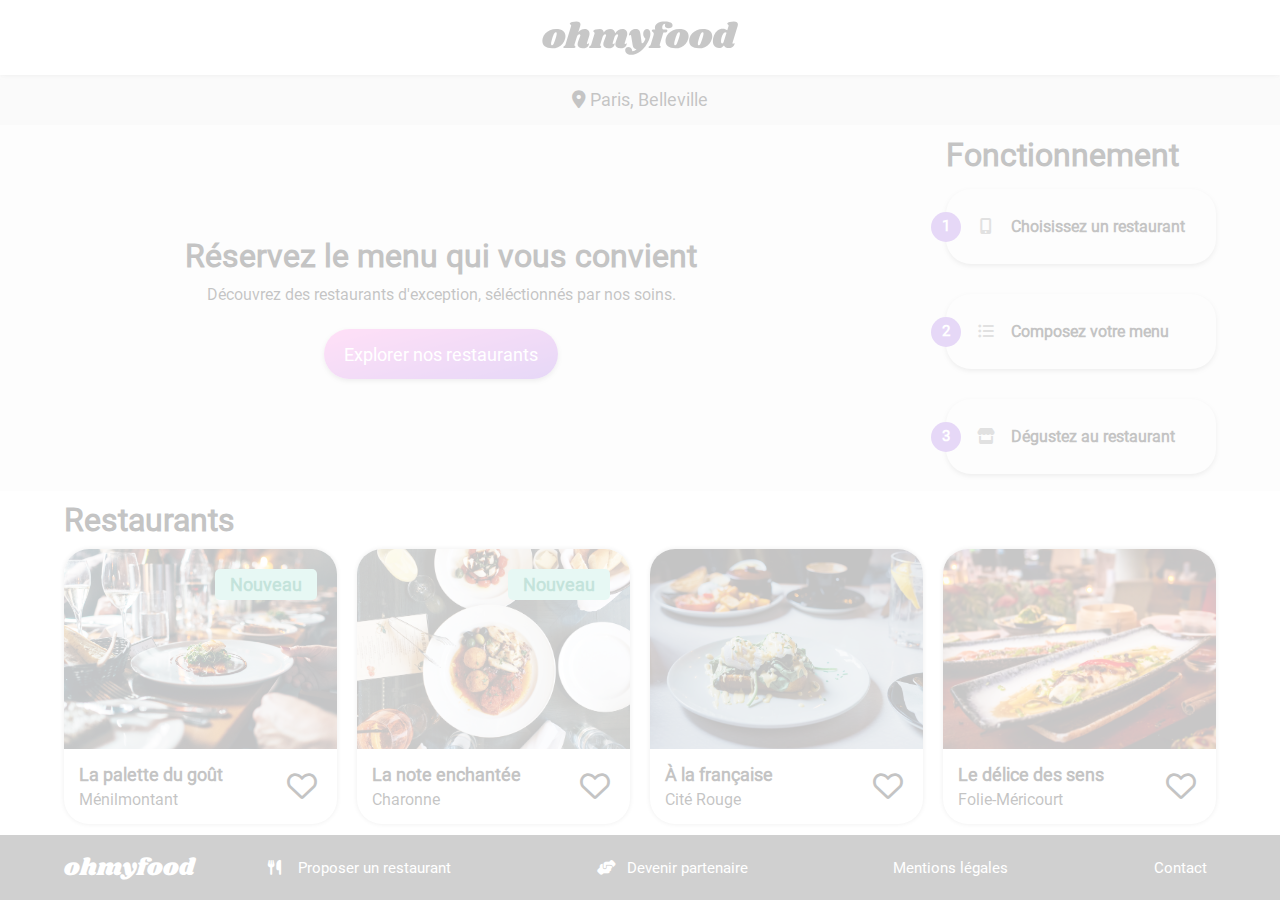
<file: index.html>
<!DOCTYPE html>
<html lang="fr">
<head>
    <meta charset="UTF-8">
    <meta http-equiv="X-UA-Compatible" content="IE=edge">
    <meta name="viewport" content="width=device-width, initial-scale=1.0">
    <title>OhMyFood</title>
    <link rel="icon" href="ressources/img/Favicon.png">
    <!-- CSS -->
    <link rel="stylesheet" href="ressources/css/font_awesome.min.css">
    <link rel="stylesheet" href="ressources/css/ohmyfood.css">
</head>
<body>
    <!-- Header -->
    <header>
        <img class="logo" alt="Logo" src="ressources/img/Logo.svg">
    </header>


    <!-- Main -->
    <main>
        <!-- Loading -->
        <div class="loading">
            <span class="txt-loading"></span>
        </div>
        
        <!-- Localisation -->
        <div id="localisation">
            <span><i class="fas fa-map-marker-alt"></i> Paris, Belleville</span>
        </div>

        <!-- Explorer -->
        <section id="explorer">
            <h1>Réservez le menu qui vous convient</h1>
            <span>Découvrez des restaurants d'exception, séléctionnés par nos soins.</span>
            <button class="btn-action">Explorer nos restaurants</button>
        </section>

        <!-- Fonctionnement -->
        <section id="fonctionnement">
            <h1>Fonctionnement</h1>
            <div class="liste-fonctionnement">
                <article class="etape-fonctionnement" aria-label="etape-fonctionnement">
                    <span><i class="fas fa-mobile-alt fa-fw icone-fonctionnement"></i>Choisissez un restaurant</span>
                </article>
                <article class="etape-fonctionnement" aria-label="etape-fonctionnement">
                    <span><i class="fas fa-list-ul fa-fw icone-fonctionnement"></i>Composez votre menu</span>
                </article>
                <article class="etape-fonctionnement" aria-label="etape-fonctionnement">
                    <span><i class="fas fa-store fa-fw icone-fonctionnement"></i>Dégustez au restaurant</span>
                </article>
            </div>
        </section>

        <!-- Restaurants -->
        <section id="restaurants">
            <h1>Restaurants</h1>
            <div class="liste-restaurants">
                <a href="palette-du-gout.html" class="restaurant">
                    <article aria-label="restaurant">
                        <div class="haut-restaurant">
                            <picture>
                                <source srcset="ressources/img/restaurants/mobile/la-palette-du-gout.jpg" media="(max-width: 991px)">
                                <img class="img-restaurant" alt="La palette du goût" src="ressources/img/restaurants/la-palette-du-gout.jpg">
                            </picture>
                            <span class="nouveau-restaurant">Nouveau</span>
                        </div>
                        <div class="contenu-restaurant">
                            <div class="aime">
                                <i class="far fa-heart btn-aime-index"></i>
                                <i class="fas fa-heart btn-aime-index"></i>
                            </div>
                            <span class="nom-restaurant">La palette du goût</span>
                            <span class="desc-restaurant">Ménilmontant</span>
                        </div>
                    </article>
                </a>
                <a href="la-note-enchantee.html" class="restaurant">
                    <article aria-label="restaurant">
                        <div class="haut-restaurant">
                            <picture>
                                <source srcset="ressources/img/restaurants/mobile/la-note-enchantee.jpg" media="(max-width: 991px)">
                                <img class="img-restaurant" alt="La note enchantée" src="ressources/img/restaurants/la-note-enchantee.jpg">
                            </picture>
                            <span class="nouveau-restaurant">Nouveau</span>
                        </div>
                        <div class="contenu-restaurant">
                            <div class="aime">
                                <i class="far fa-heart btn-aime-index"></i>
                                <i class="fas fa-heart btn-aime-index"></i>
                            </div>
                            <span class="nom-restaurant">La note enchantée</span>
                            <span class="desc-restaurant">Charonne</span>
                        </div>
                    </article>
                </a>
                <a href="a-la-francaise.html" class="restaurant">
                    <article aria-label="restaurant">
                        <picture>
                            <source srcset="ressources/img/restaurants/mobile/a-la-francaise.jpg" media="(max-width: 991px)">
                            <img class="img-restaurant" alt="&Agrave; la française" src="ressources/img/restaurants/a-la-francaise.jpg">
                        </picture>
                        <div class="contenu-restaurant">
                            <div class="aime">
                                <i class="far fa-heart btn-aime-index"></i>
                                <i class="fas fa-heart btn-aime-index"></i>
                            </div>
                            <span class="nom-restaurant">&Agrave; la française</span>
                            <span class="desc-restaurant">Cité Rouge</span>
                        </div>
                    </article>
                </a>
                <a href="le-delice-des-sens.html" class="restaurant">
                    <article aria-label="restaurant">
                        <picture>
                            <source srcset="ressources/img/restaurants/mobile/le-delice-des-sens.jpg" media="(max-width: 991px)">
                            <img class="img-restaurant" alt="Le délice des sens" src="ressources/img/restaurants/le-delice-des-sens.jpg">
                        </picture>
                        <div class="contenu-restaurant">
                            <div class="aime">
                                <i class="far fa-heart btn-aime-index"></i>
                                <i class="fas fa-heart btn-aime-index"></i>
                            </div>
                            <span class="nom-restaurant">Le délice des sens</span>
                            <span class="desc-restaurant">Folie-Méricourt</span>
                        </div>
                    </article>
                </a>
            </div>
        </section>
    </main>


    <!-- Footer-->
    <footer>
        <span class="logo-footer">ohmyfood</span>
        <a class="lien-footer" href="#"><i class="fas fa-utensils icone-footer"></i>Proposer un restaurant</a>
        <a class="lien-footer" href="#"><i class="fas fa-hands-helping icone-footer"></i>Devenir partenaire</a>
        <a class="lien-footer" href="#">Mentions légales</a>
        <a class="lien-footer" href="mailto:contact@ohmyfood.fr">Contact</a>
    </footer>
</body>
</html>
</file>
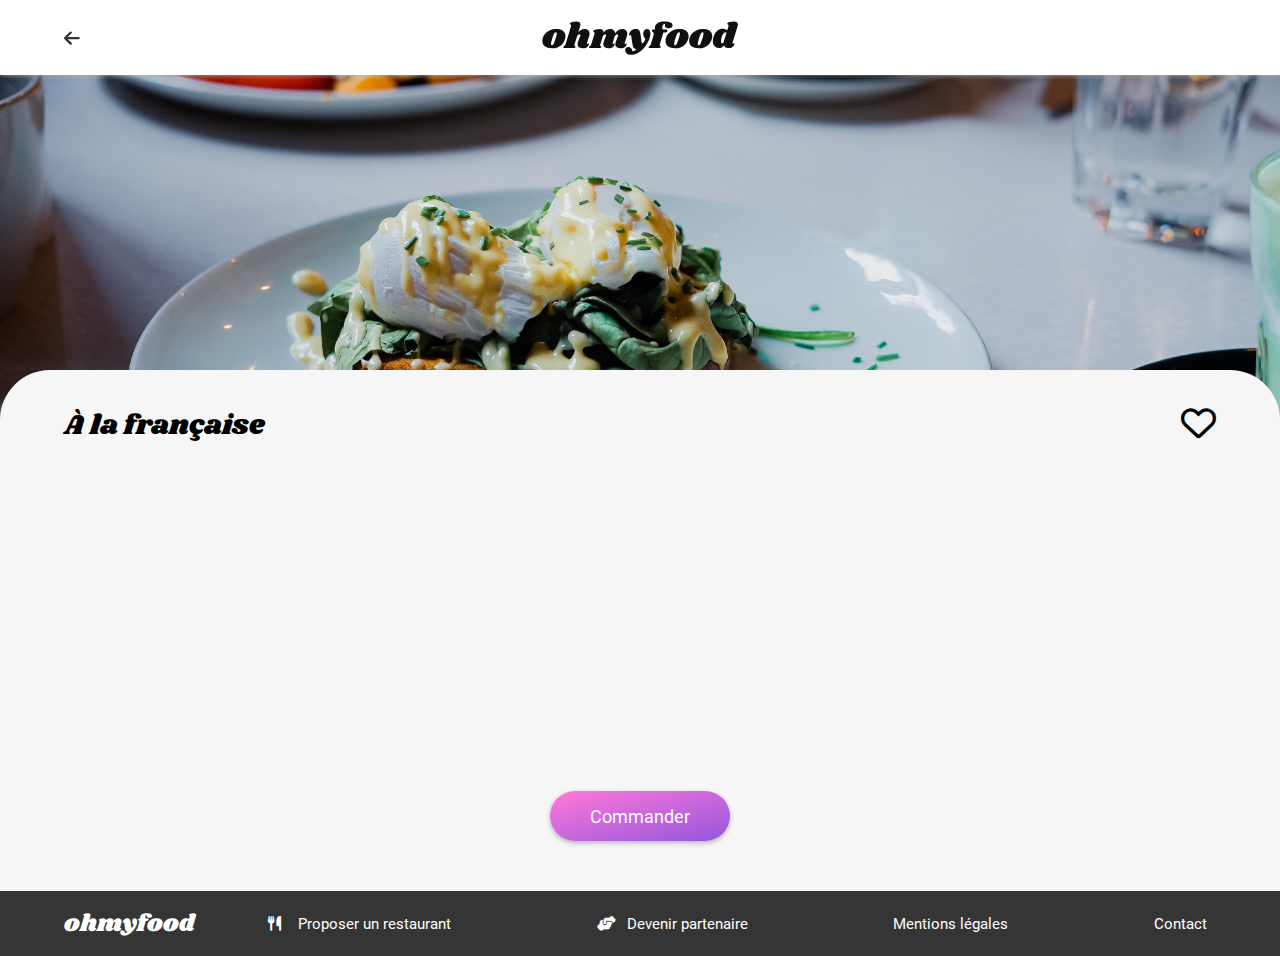
<file: a-la-francaise.html>
<!DOCTYPE html>
<html lang="fr">
<head>
    <meta charset="UTF-8">
    <meta http-equiv="X-UA-Compatible" content="IE=edge">
    <meta name="viewport" content="width=device-width, initial-scale=1.0">
    <title>OhMyFood - À la française</title>
    <link rel="icon" href="ressources/img/Favicon.png">
    <!-- CSS -->
    <link rel="stylesheet" href="ressources/css/font_awesome.min.css">
    <link rel="stylesheet" href="ressources/css/ohmyfood.css">
</head>
<body>
    <!-- Header -->
    <header>
        <a href="index.html">
            <i class="fas fa-arrow-left fleche-retour"></i>
        </a>
        <img class="logo" alt="Logo" src="ressources/img/Logo.svg">
    </header>


    <!-- Main -->
    <main>
        <article class="presentation-restaurant" aria-label="restaurant">
            <picture>
                <source srcset="ressources/img/restaurants/mobile/a-la-francaise.jpg" media="(max-width: 991px)">
                <img class="image-restaurant" alt="&Agrave; la française" src="ressources/img/restaurants/a-la-francaise.jpg">
            </picture>
            
            <div class="contenu-presentation-restaurant">
                <div class="haut-presentation-restaurant">
                    <span class="nom-restaurant-presentation">À la française</span>
                    <div class="aime">
                        <i class="far fa-heart btn-aime-restaurant"></i>
                        <i class="fas fa-heart btn-aime-restaurant"></i>
                    </div>
                </div>

                <div class="menu-restaurant">
                    <div class="type-menu-restaurant">
                        <span class="categorie-menu">ENTRÉES</span>
                        <div class="item-restaurant">
                            <span class="nom-item-restaurant">Tartare de poulpe acidulé</span>
                            <span class="contenu-item-restaurant">
                                <span class="desc-item-restaurant">Aux zestes d'orange</span>
                                <span class="prix-item-restaurant">25€</span>
                            </span>
                            <span class="check-item-restaurant"><i class="fas fa-check-circle"></i></span>
                        </div>
                        <div class="item-restaurant">
                            <span class="nom-item-restaurant">Velouté de légumes d'antan</span>
                            <span class="contenu-item-restaurant">
                                <span class="desc-item-restaurant">Carotte, panais, topinambour</span>
                                <span class="prix-item-restaurant">35€</span>
                            </span>
                            <span class="check-item-restaurant"><i class="fas fa-check-circle"></i></span>
                        </div>
                        <div class="item-restaurant">
                            <span class="nom-item-restaurant">Soupe à l'oignon</span>
                            <span class="contenu-item-restaurant">
                                <span class="desc-item-restaurant">Revisitée</span>
                                <span class="prix-item-restaurant">20€</span>
                            </span>
                            <span class="check-item-restaurant"><i class="fas fa-check-circle"></i></span>
                        </div>
                    </div>
                    <div class="type-menu-restaurant">
                        <span class="categorie-menu">PLATS</span>
                        <div class="item-restaurant">
                            <span class="nom-item-restaurant">Coquilles Saint-Jacques</span>
                            <span class="contenu-item-restaurant">
                                <span class="desc-item-restaurant">Accompagnées d'une purée de panais</span>
                                <span class="prix-item-restaurant">40€</span>
                            </span>
                            <span class="check-item-restaurant"><i class="fas fa-check-circle"></i></span>
                        </div>
                        <div class="item-restaurant">
                            <span class="nom-item-restaurant">Magret de canard</span>
                            <span class="contenu-item-restaurant">
                                <span class="desc-item-restaurant">Et parmentier de pommes de terre</span>
                                <span class="prix-item-restaurant">35€</span>
                            </span>
                            <span class="check-item-restaurant"><i class="fas fa-check-circle"></i></span>
                        </div>
                        <div class="item-restaurant">
                            <span class="nom-item-restaurant">Pigeonneau d’Ille-et-Vilaine</span>
                            <span class="contenu-item-restaurant">
                                <span class="desc-item-restaurant">Sur son lit de gnocchis aux légumes</span>
                                <span class="prix-item-restaurant">44€</span>
                            </span>
                            <span class="check-item-restaurant"><i class="fas fa-check-circle"></i></span>
                        </div>
                    </div>
                    <div class="type-menu-restaurant">
                        <span class="categorie-menu">DESSERTS</span>
                        <div class="item-restaurant">
                            <span class="nom-item-restaurant">Pétales de violettes glacés</span>
                            <span class="contenu-item-restaurant">
                                <span class="desc-item-restaurant">Et purée de noisettes</span>
                                <span class="prix-item-restaurant">18€</span>
                            </span>
                            <span class="check-item-restaurant"><i class="fas fa-check-circle"></i></span>
                        </div>
                        <div class="item-restaurant">
                            <span class="nom-item-restaurant">Fondant au chocolat</span> 
                            <span class="contenu-item-restaurant">
                                <span class="desc-item-restaurant">Revisité</span>
                                <span class="prix-item-restaurant">22€</span>
                            </span>
                            <span class="check-item-restaurant"><i class="fas fa-check-circle"></i></span>
                        </div>
                        <div class="item-restaurant">
                            <span class="nom-item-restaurant">Millefeuille croustillant</span>
                            <span class="contenu-item-restaurant">
                                <span class="desc-item-restaurant">Myrtilles et pâte d’amande</span>
                                <span class="prix-item-restaurant">23€</span>
                            </span>
                            <span class="check-item-restaurant"><i class="fas fa-check-circle"></i></span>
                        </div>
                    </div>
                </div>

                <button class="btn-action">Commander</button>
            </div>
        </article>        
    </main>


    <!-- Footer-->
    <footer>
        <span class="logo-footer">ohmyfood</span>
        <a class="lien-footer" href="#"><i class="fas fa-utensils icone-footer"></i>Proposer un restaurant</a>
        <a class="lien-footer" href="#"><i class="fas fa-hands-helping icone-footer"></i>Devenir partenaire</a>
        <a class="lien-footer" href="#">Mentions légales</a>
        <a class="lien-footer" href="mailto:contact@ohmyfood.fr">Contact</a>
    </footer>
</body>
</html>
</file>
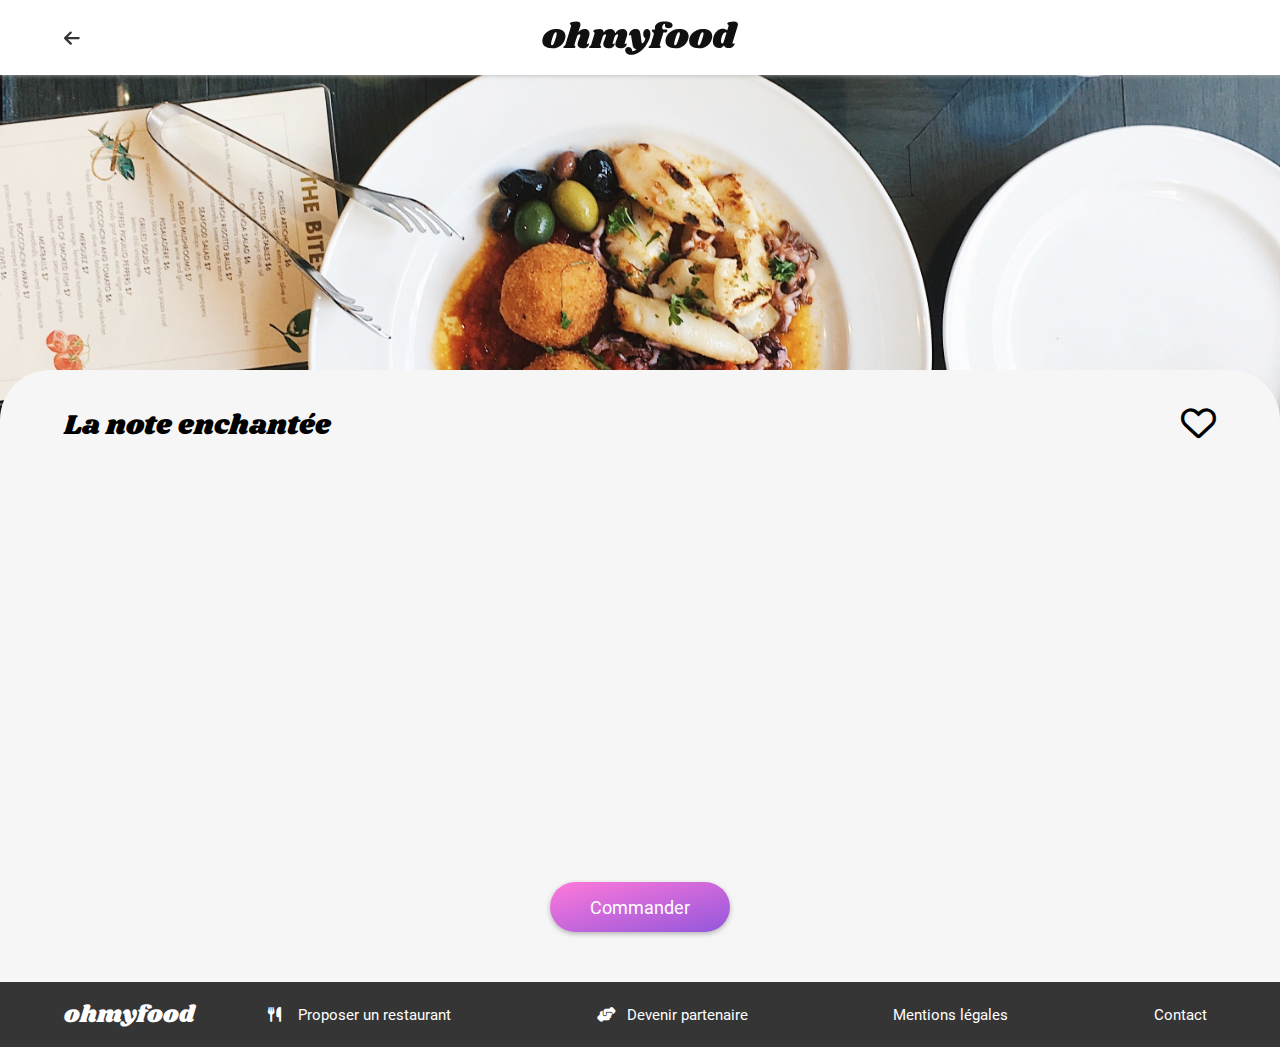
<file: la-note-enchantee.html>
<!DOCTYPE html>
<html lang="fr">
<head>
    <meta charset="UTF-8">
    <meta http-equiv="X-UA-Compatible" content="IE=edge">
    <meta name="viewport" content="width=device-width, initial-scale=1.0">
    <title>OhMyFood - La note enchantée</title>
    <link rel="icon" href="ressources/img/Favicon.png">
    <!-- CSS -->
    <link rel="stylesheet" href="ressources/css/font_awesome.min.css">
    <link rel="stylesheet" href="ressources/css/ohmyfood.css">
</head>
<body>
    <!-- Header -->
    <header>
        <a href="index.html">
            <i class="fas fa-arrow-left fleche-retour"></i>
        </a>
        <img class="logo" alt="Logo" src="ressources/img/Logo.svg">
    </header>


    <!-- Main -->
    <main>
        <article class="presentation-restaurant" aria-label="restaurant">
            <picture>
                <source srcset="ressources/img/restaurants/mobile/la-note-enchantee.jpg" media="(max-width: 991px)">
                <img class="image-restaurant" alt="La note enchantée" src="ressources/img/restaurants/la-note-enchantee.jpg">
            </picture>
            
            <div class="contenu-presentation-restaurant">
                <div class="haut-presentation-restaurant">
                    <span class="nom-restaurant-presentation">La note enchantée</span>
                    <div class="aime">
                        <i class="far fa-heart btn-aime-restaurant"></i>
                        <i class="fas fa-heart btn-aime-restaurant"></i>
                    </div>
                </div>

                <div class="menu-restaurant">
                    <div class="type-menu-restaurant">
                        <span class="categorie-menu">ENTRÉES</span>
                        <div class="item-restaurant">
                            <span class="nom-item-restaurant">Ravioles de foie gras</span>
                            <span class="contenu-item-restaurant">
                                <span class="desc-item-restaurant">Accompagnés de leur crème à la truffe</span>
                                <span class="prix-item-restaurant">25€</span>
                            </span>
                            <span class="check-item-restaurant"><i class="fas fa-check-circle"></i></span>
                        </div>
                        <div class="item-restaurant">
                            <span class="nom-item-restaurant">Caviar osciètre</span>
                            <span class="contenu-item-restaurant">
                                <span class="desc-item-restaurant">Sur blini à la farine de blé noir</span>
                                <span class="prix-item-restaurant">35€</span>
                            </span>
                            <span class="check-item-restaurant"><i class="fas fa-check-circle"></i></span>
                        </div>
                        <div class="item-restaurant">
                            <span class="nom-item-restaurant">Homard et espuma de potiron</span>
                            <span class="contenu-item-restaurant">
                                <span class="desc-item-restaurant">Mariné aux zestes d'orange</span>
                                <span class="prix-item-restaurant">20€</span>
                            </span>
                            <span class="check-item-restaurant"><i class="fas fa-check-circle"></i></span>
                        </div>
                        <div class="item-restaurant">
                            <span class="nom-item-restaurant">Foie gras de canard cuit entier</span>
                            <span class="contenu-item-restaurant">
                                <span class="desc-item-restaurant">Confiture de figue et pain toasté</span>
                                <span class="prix-item-restaurant">35€</span>
                            </span>
                            <span class="check-item-restaurant"><i class="fas fa-check-circle"></i></span>
                        </div>
                    </div>
                    <div class="type-menu-restaurant">
                        <span class="categorie-menu">PLATS</span>
                        <div class="item-restaurant">
                            <span class="nom-item-restaurant">Noix de coquilles Saint-Jacques</span>
                            <span class="contenu-item-restaurant">
                                <span class="desc-item-restaurant">Sur lit de purée de céleri-rave</span>
                                <span class="prix-item-restaurant">40€</span>
                            </span>
                            <span class="check-item-restaurant"><i class="fas fa-check-circle"></i></span>
                        </div>
                        <div class="item-restaurant">
                            <span class="nom-item-restaurant">Langoustine poêlée</span>
                            <span class="contenu-item-restaurant">
                                <span class="desc-item-restaurant">Purée de patate douce</span>
                                <span class="prix-item-restaurant">35€</span>
                            </span>
                            <span class="check-item-restaurant"><i class="fas fa-check-circle"></i></span>
                        </div>
                        <div class="item-restaurant">
                            <span class="nom-item-restaurant">Mijoté de queue de boeuf</span>
                            <span class="contenu-item-restaurant">
                                <span class="desc-item-restaurant">Et riz sauvage aux zestes de citron</span>
                                <span class="prix-item-restaurant">44€</span>
                            </span>
                            <span class="check-item-restaurant"><i class="fas fa-check-circle"></i></span>
                        </div>
                    </div>
                    <div class="type-menu-restaurant">
                        <span class="categorie-menu">DESSERTS</span>
                        <div class="item-restaurant">
                            <span class="nom-item-restaurant">Macaron noisette et chocolat</span>
                            <span class="contenu-item-restaurant">
                                <span class="desc-item-restaurant">Glace au caramel brun et sel de Guérande</span>
                                <span class="prix-item-restaurant">18€</span>
                            </span>
                            <span class="check-item-restaurant"><i class="fas fa-check-circle"></i></span>
                        </div>
                        <div class="item-restaurant">
                            <span class="nom-item-restaurant">Baba au rhum revisité</span> 
                            <span class="contenu-item-restaurant">
                                <span class="desc-item-restaurant">Avec son coulis de citron</span>
                                <span class="prix-item-restaurant">22€</span>
                            </span>
                            <span class="check-item-restaurant"><i class="fas fa-check-circle"></i></span>
                        </div>
                        <div class="item-restaurant">
                            <span class="nom-item-restaurant">Tarte au citron meringuée</span>
                            <span class="contenu-item-restaurant">
                                <span class="desc-item-restaurant">Déstructurée</span>
                                <span class="prix-item-restaurant">23€</span>
                            </span>
                            <span class="check-item-restaurant"><i class="fas fa-check-circle"></i></span>
                        </div>
                    </div>
                </div>

                <button class="btn-action">Commander</button>
            </div>
        </article>        
    </main>


    <!-- Footer-->
    <footer>
        <span class="logo-footer">ohmyfood</span>
        <a class="lien-footer" href="#"><i class="fas fa-utensils icone-footer"></i>Proposer un restaurant</a>
        <a class="lien-footer" href="#"><i class="fas fa-hands-helping icone-footer"></i>Devenir partenaire</a>
        <a class="lien-footer" href="#">Mentions légales</a>
        <a class="lien-footer" href="mailto:contact@ohmyfood.fr">Contact</a>
    </footer>
</body>
</html>
</file>
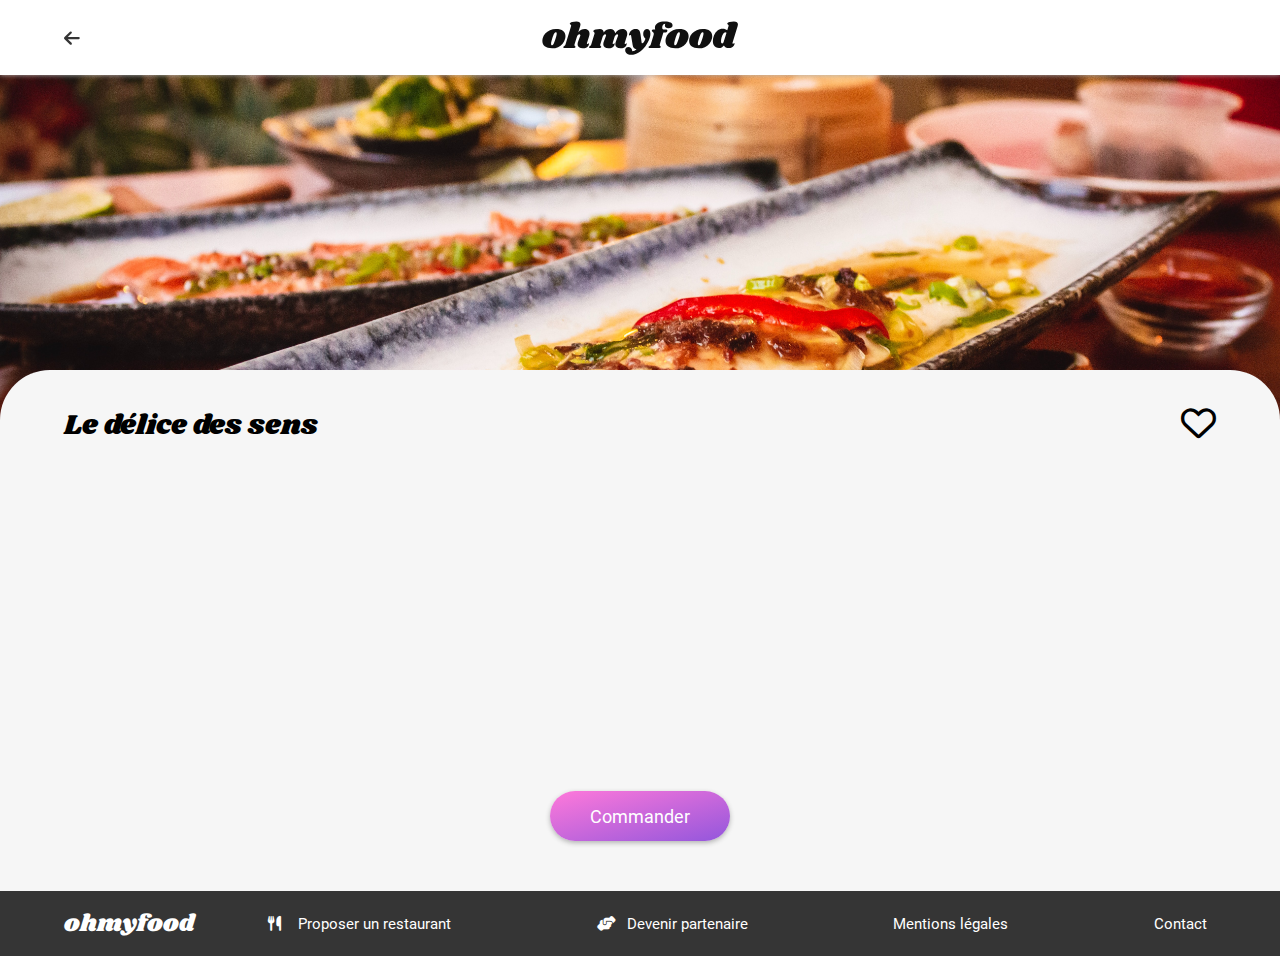
<file: le-delice-des-sens.html>
<!DOCTYPE html>
<html lang="fr">
<head>
    <meta charset="UTF-8">
    <meta http-equiv="X-UA-Compatible" content="IE=edge">
    <meta name="viewport" content="width=device-width, initial-scale=1.0">
    <title>OhMyFood - Le délice des sens</title>
    <link rel="icon" href="ressources/img/Favicon.png">
    <!-- CSS -->
    <link rel="stylesheet" href="ressources/css/font_awesome.min.css">
    <link rel="stylesheet" href="ressources/css/ohmyfood.css">
</head>
<body>
    <!-- Header -->
    <header>
        <a href="index.html">
            <i class="fas fa-arrow-left fleche-retour"></i>
        </a>
        <img class="logo" alt="Logo" src="ressources/img/Logo.svg">
    </header>


    <!-- Main -->
    <main>
        <article class="presentation-restaurant" aria-label="restaurant">
            <picture>
                <source srcset="ressources/img/restaurants/mobile/le-delice-des-sens.jpg" media="(max-width: 991px)">
                <img class="image-restaurant" alt="Le délice des sens" src="ressources/img/restaurants/le-delice-des-sens.jpg">
            </picture>
            <div class="contenu-presentation-restaurant">
                <div class="haut-presentation-restaurant">
                    <span class="nom-restaurant-presentation">Le délice des sens</span>
                    <div class="aime">
                        <i class="far fa-heart btn-aime-restaurant"></i>
                        <i class="fas fa-heart btn-aime-restaurant"></i>
                    </div>
                </div>

                <div class="menu-restaurant">
                    <div class="type-menu-restaurant">
                        <span class="categorie-menu">ENTRÉES</span>
                        <div class="item-restaurant">
                            <span class="nom-item-restaurant">Tartare de thon</span>
                            <span class="contenu-item-restaurant">
                                <span class="desc-item-restaurant">Assaisonné au yuzu</span>
                                <span class="prix-item-restaurant">25€</span>
                            </span>
                            <span class="check-item-restaurant"><i class="fas fa-check-circle"></i></span>
                        </div>
                        <div class="item-restaurant">
                            <span class="nom-item-restaurant">Bouchée de homard croustillant</span>
                            <span class="contenu-item-restaurant">
                                <span class="desc-item-restaurant">Et sa farandole de petits légumes</span>
                                <span class="prix-item-restaurant">35€</span>
                            </span>
                            <span class="check-item-restaurant"><i class="fas fa-check-circle"></i></span>
                        </div>
                        <div class="item-restaurant">
                            <span class="nom-item-restaurant">Velouté de cèpes</span>
                            <span class="contenu-item-restaurant">
                                <span class="desc-item-restaurant">Aux truffes</span>
                                <span class="prix-item-restaurant">20€</span>
                            </span>
                            <span class="check-item-restaurant"><i class="fas fa-check-circle"></i></span>
                        </div>
                    </div>
                    <div class="type-menu-restaurant">
                        <span class="categorie-menu">PLATS</span>
                        <div class="item-restaurant">
                            <span class="nom-item-restaurant">Poulet rôti aux herbes de Provence</span>
                            <span class="contenu-item-restaurant">
                                <span class="desc-item-restaurant">Et sa crème de truffe</span>
                                <span class="prix-item-restaurant">40€</span>
                            </span>
                            <span class="check-item-restaurant"><i class="fas fa-check-circle"></i></span>
                        </div>
                        <div class="item-restaurant">
                            <span class="nom-item-restaurant">Langouste rôtie</span>
                            <span class="contenu-item-restaurant">
                                <span class="desc-item-restaurant">Et ses légumes de saison</span>
                                <span class="prix-item-restaurant">35€</span>
                            </span>
                            <span class="check-item-restaurant"><i class="fas fa-check-circle"></i></span>
                        </div>
                        <div class="item-restaurant">
                            <span class="nom-item-restaurant">Côte de boeuf Angus</span>
                            <span class="contenu-item-restaurant">
                                <span class="desc-item-restaurant">Et sa purée de panais</span>
                                <span class="prix-item-restaurant">44€</span>
                            </span>
                            <span class="check-item-restaurant"><i class="fas fa-check-circle"></i></span>
                        </div>
                    </div>
                    <div class="type-menu-restaurant">
                        <span class="categorie-menu">DESSERTS</span>
                        <div class="item-restaurant">
                            <span class="nom-item-restaurant">Farandole de desserts</span>
                            <span class="contenu-item-restaurant">
                                <span class="desc-item-restaurant">Du chef</span>
                                <span class="prix-item-restaurant">18€</span>
                            </span>
                            <span class="check-item-restaurant"><i class="fas fa-check-circle"></i></span>
                        </div>
                        <div class="item-restaurant">
                            <span class="nom-item-restaurant">Crème brulée</span> 
                            <span class="contenu-item-restaurant">
                                <span class="desc-item-restaurant">Revisitée</span>
                                <span class="prix-item-restaurant">22€</span>
                            </span>
                            <span class="check-item-restaurant"><i class="fas fa-check-circle"></i></span>
                        </div>
                        <div class="item-restaurant">
                            <span class="nom-item-restaurant">Tiramisu</span>
                            <span class="contenu-item-restaurant">
                                <span class="desc-item-restaurant">À la noisette</span>
                                <span class="prix-item-restaurant">23€</span>
                            </span>
                            <span class="check-item-restaurant"><i class="fas fa-check-circle"></i></span>
                        </div>
                    </div>
                </div>

                <button class="btn-action">Commander</button>
            </div>
        </article>        
    </main>


    <!-- Footer-->
    <footer>
        <span class="logo-footer">ohmyfood</span>
        <a class="lien-footer" href="#"><i class="fas fa-utensils icone-footer"></i>Proposer un restaurant</a>
        <a class="lien-footer" href="#"><i class="fas fa-hands-helping icone-footer"></i>Devenir partenaire</a>
        <a class="lien-footer" href="#">Mentions légales</a>
        <a class="lien-footer" href="mailto:contact@ohmyfood.fr">Contact</a>
    </footer>
</body>
</html>
</file>
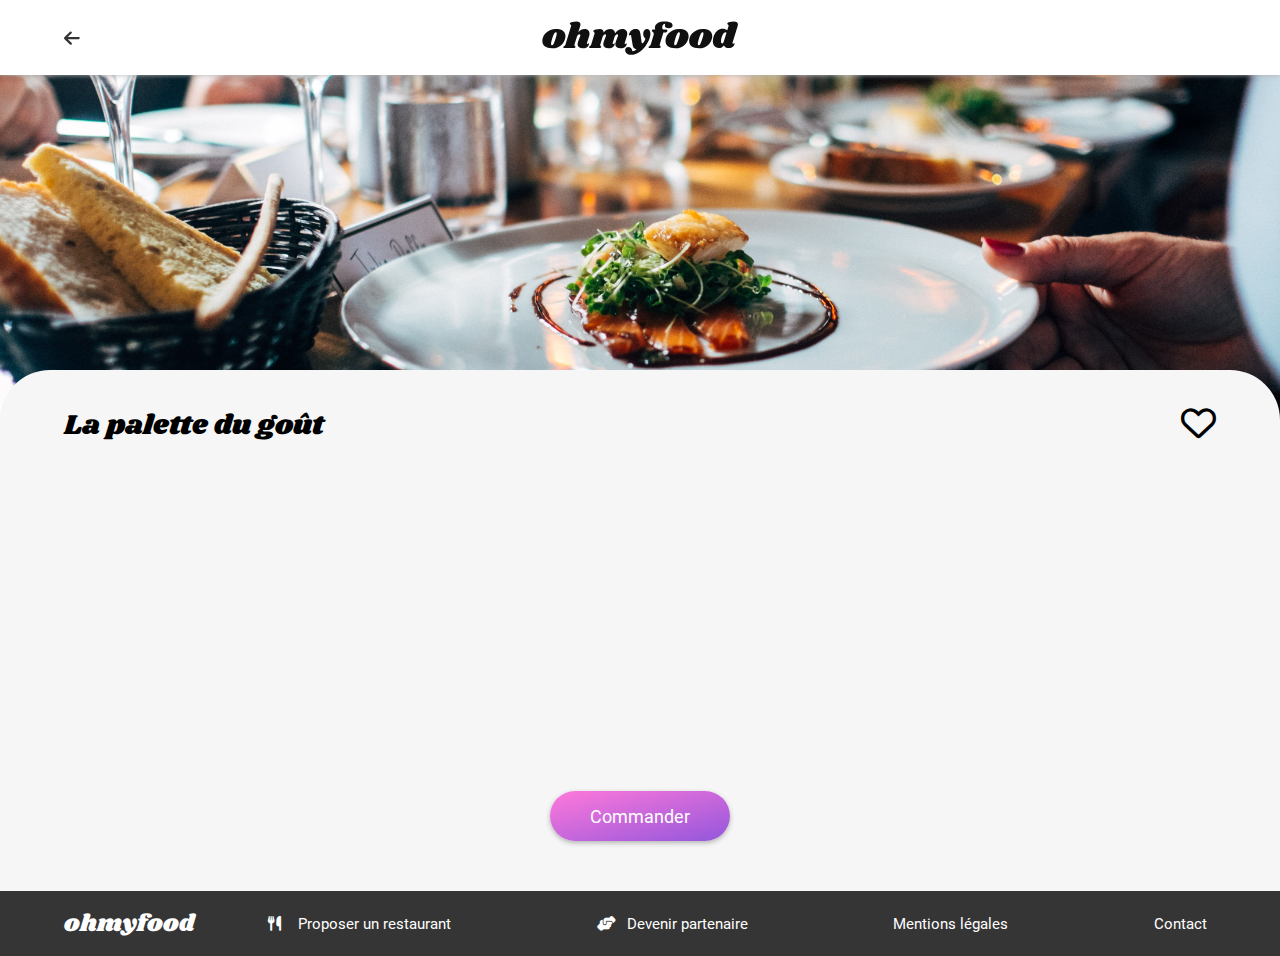
<file: palette-du-gout.html>
<!DOCTYPE html>
<html lang="fr">
<head>
    <meta charset="UTF-8">
    <meta http-equiv="X-UA-Compatible" content="IE=edge">
    <meta name="viewport" content="width=device-width, initial-scale=1.0">
    <title>OhMyFood - La palette du goût</title>
    <link rel="icon" href="ressources/img/Favicon.png">
    <!-- CSS -->
    <link rel="stylesheet" href="ressources/css/font_awesome.min.css">
    <link rel="stylesheet" href="ressources/css/ohmyfood.css">
</head>
<body>
    <!-- Header -->
    <header>
        <a href="index.html">
            <i class="fas fa-arrow-left fleche-retour"></i>
        </a>
        <img class="logo" alt="Logo" src="ressources/img/Logo.svg">
    </header>


    <!-- Main -->
    <main>
        <article class="presentation-restaurant" aria-label="restaurant">
            <picture>
                <source srcset="ressources/img/restaurants/mobile/la-palette-du-gout.jpg" media="(max-width: 991px)">
                <img class="image-restaurant" alt="La palette du goût" src="ressources/img/restaurants/la-palette-du-gout.jpg">
            </picture>
            
            <div class="contenu-presentation-restaurant">
                <div class="haut-presentation-restaurant">
                    <span class="nom-restaurant-presentation">La palette du goût</span>
                    <div class="aime">
                        <i class="far fa-heart btn-aime-restaurant"></i>
                        <i class="fas fa-heart btn-aime-restaurant"></i>
                    </div>
                </div>
                
                <div class="menu-restaurant">
                    <div class="type-menu-restaurant">
                        <span class="categorie-menu">ENTRÉES</span>
                        <div class="item-restaurant">
                            <span class="nom-item-restaurant">Fricassée d'escargot</span>
                            <span class="contenu-item-restaurant">
                                <span class="desc-item-restaurant">Au piment d'Espelette</span>
                                <span class="prix-item-restaurant">25€</span>
                            </span>
                            <span class="check-item-restaurant"><i class="fas fa-check-circle"></i></span>
                        </div>
                        <div class="item-restaurant">
                            <span class="nom-item-restaurant">Foie gras de canard mi-cuit</span>
                            <span class="contenu-item-restaurant">
                                <span class="desc-item-restaurant">Et ses copeaux de truffe noire</span>
                                <span class="prix-item-restaurant">35€</span>
                            </span>
                            <span class="check-item-restaurant"><i class="fas fa-check-circle"></i></span>
                        </div>
                        <div class="item-restaurant">
                            <span class="nom-item-restaurant">Oeuf au plat</span>
                            <span class="contenu-item-restaurant">
                                <span class="desc-item-restaurant">Assaisonné à la truffe sur lit de caviar</span>
                                <span class="prix-item-restaurant">20€</span>
                            </span>
                            <span class="check-item-restaurant"><i class="fas fa-check-circle"></i></span>
                        </div>
                    </div>
                    <div class="type-menu-restaurant">
                        <span class="categorie-menu">PLATS</span>
                        <div class="item-restaurant">
                            <span class="nom-item-restaurant">Filet de boeuf aux herbes</span>
                            <span class="contenu-item-restaurant">
                                <span class="desc-item-restaurant">Accompagné de sa ribambelle de légumes</span>
                                <span class="prix-item-restaurant">40€</span>
                            </span>
                            <span class="check-item-restaurant"><i class="fas fa-check-circle"></i></span>
                        </div>
                        <div class="item-restaurant">
                            <span class="nom-item-restaurant">Parmentier de queue de boeuf</span>
                            <span class="contenu-item-restaurant">
                                <span class="desc-item-restaurant">À la truffe noire sur sa purée de panais</span>
                                <span class="prix-item-restaurant">35€</span>
                            </span>
                            <span class="check-item-restaurant"><i class="fas fa-check-circle"></i></span>
                        </div>
                        <div class="item-restaurant">
                            <span class="nom-item-restaurant">Filet de turbot</span>
                            <span class="contenu-item-restaurant">
                                <span class="desc-item-restaurant">Aux agrumes</span>
                                <span class="prix-item-restaurant">44€</span>
                            </span>
                            <span class="check-item-restaurant"><i class="fas fa-check-circle"></i></span>
                        </div>
                    </div>
                    <div class="type-menu-restaurant">
                        <span class="categorie-menu">DESSERTS</span>
                        <div class="item-restaurant">
                            <span class="nom-item-restaurant">Paris-Brest</span>
                            <span class="contenu-item-restaurant">
                                <span class="desc-item-restaurant">Revisité</span>
                                <span class="prix-item-restaurant">18€</span>
                            </span>
                            <span class="check-item-restaurant"><i class="fas fa-check-circle"></i></span>
                        </div>
                        <div class="item-restaurant">
                            <span class="nom-item-restaurant">Macaron au chocolat d'exception</span> 
                            <span class="contenu-item-restaurant">
                                <span class="desc-item-restaurant">Et glace à la vanille de Madagascar</span>
                                <span class="prix-item-restaurant">22€</span>
                            </span>
                            <span class="check-item-restaurant"><i class="fas fa-check-circle"></i></span>
                        </div>
                        <div class="item-restaurant">
                            <span class="nom-item-restaurant">Mousse au chocolat</span>
                            <span class="contenu-item-restaurant">
                                <span class="desc-item-restaurant">Au piment d'Espelette et à la truffe noire</span>
                                <span class="prix-item-restaurant">23€</span>
                            </span>
                            <span class="check-item-restaurant"><i class="fas fa-check-circle"></i></span>
                        </div>
                    </div>
                </div>

                <button class="btn-action">Commander</button>
            </div>
        </article>        
    </main>


    <!-- Footer-->
    <footer>
        <span class="logo-footer">ohmyfood</span>
        <a class="lien-footer" href="#"><i class="fas fa-utensils icone-footer"></i>Proposer un restaurant</a>
        <a class="lien-footer" href="#"><i class="fas fa-hands-helping icone-footer"></i>Devenir partenaire</a>
        <a class="lien-footer" href="#">Mentions légales</a>
        <a class="lien-footer" href="mailto:contact@ohmyfood.fr">Contact</a>
    </footer>
</body>
</html>
</file>
<file: ressources/css/ohmyfood.css>
/** Variables **/
:root {
  /** Palette **/
  --primaire: #9356dc;
  --secondaire: #ff79da;
  --tertiaire: #99e2d0;
  /** Base **/
  --fond-site: #f6f6f6;
  /** Contenu **/
  --box-shadow: #b3b3b3;
  --box-shadow-2: #d6d6d6;
  --btn-action-hover-1: #ff79dabf;
  --btn-action-hover-2: #9356dcbf;
  /** Header **/
  --fleche-retour: #353535;
  /** Loading **/
  --loading: #ffffffc4;
  /** Localisation **/
  --localisation: #eaeaea;
  /** Fonctionnement **/
  --icone-fonctionnement: #7e7e7e;
  --hover-fonctionnement: #f5edff;
  /** Restaurants **/
  --nouveau-restaurant: #008766;
  /** Footer **/
  --footer: #353535;
}

/** Base **/
html,
body {
  margin: 0;
  padding: 0;
}
body {
  background-color: var(--fond-site);
  counter-reset: etape-fonctionnement;
  display: flex;
  flex-direction: column;
  min-height: 100vh;
}

/** Fonts **/
@font-face {
    font-family: Roboto;
    src: url("../fonts/Roboto/Roboto-Regular.ttf");
}

@font-face {
    font-family: Shrikhand;
    src: url("../fonts/Shrikhand/Shrikhand-Regular.ttf");
}

/** Contenu **/
* {
  font-family: "Roboto", sans-serif;
}

.btn-action {
  background: var(--secondaire);
  background: linear-gradient(
    165deg,
    var(--secondaire) 0%,
    var(--primaire) 100%
  );
  box-shadow: 0px 2px 5px var(--box-shadow);
  border: 0;
  border-radius: 25px;
  color: #ffffff;
  display: block;
  font-size: 18px;
  height: 50px;
  margin: auto;
  min-width: 180px;
  padding: 0 20px;
  transition: 0.5s;
}
.btn-action:hover {
  background: var(--secondaire);
  background: linear-gradient(
    163deg,
    var(--btn-action-hover-1) 0%,
    var(--btn-action-hover-2) 100%
  );
  box-shadow: 0px 2px 5px #000000;
  cursor: pointer;
}

.aime:hover .fas.fa-heart {
  opacity: 1;
}
.aime:hover .far.fa-heart {
  opacity: 0;
}
.fas.fa-heart {
  background: var(--primaire);
  background: linear-gradient(
    220deg,
    var(--primaire) 50%,
    var(--secondaire) 100%
  );
  opacity: 0;
  -webkit-background-clip: text;
  -webkit-text-fill-color: transparent;
}

/** Animations **/
@keyframes chargement {
  0% {
    content: ". . .";
  }
  25% {
    content: "Oh . .";
  }
  50% {
    content: "Oh My .";
  }
  75% {
    content: "Oh My Food";
  }
  100% {
    content: "";
    background-color: transparent;
    display: none;
    min-height: 0px;
    position: relative;
    z-index: 0;
  }
}

@keyframes apparition-item {
  from {
    opacity: 0%;
    transform: translateY(25px);
  }
  to {
    opacity: 100%;
    transform: translateY(0px);
  }
}

@keyframes rotate-check {
  from {
    transform: rotateZ(0deg);
  }
  to {
    transform: rotateZ(360deg);
  }
}

@keyframes apparition-check-in {
  from {
    left: 96%;
  }
  to {
    left: 80%;
  }
}
@keyframes apparition-check-out {
  0% {
    left: 80%;
  }
  99% {
    left: 96%;
  }
  100% {
    opacity: 0;
    width: fit-content;
  }
}

@keyframes pousse-check-in {
  from {
    width: calc(100% - 4%);
  }
  to {
    width: calc(100% - 20%);
  }
}
@keyframes pousse-check-out {
  from {
    width: calc(100% - 20%);
  }
  to {
    width: calc(100% - 4%);
  }
}

/** Header **/
header {
  background-color: #ffffff;
  box-shadow: 0 0 5px var(--box-shadow);
  display: flex;
  height: 75px;
  position: fixed;
  width: 100%;
  z-index: 2;
}

.fleche-retour {
  color: var(--fleche-retour);
  font-size: 18px;
  margin-left: 5%;
  position: absolute;
  top: 50%;
  transform: translateY(-50%);
}

.logo {
  margin: auto;
}

/** Main **/
main {
  flex: 1 0 auto;
}

/** Loading **/
.txt-loading {
  border-radius: 25px;
  display: block;
  font-size: 72px;
  margin: auto;
  text-align: center;
}
.txt-loading::after {
  animation: chargement steps(1, end) 3s;
  animation-fill-mode: forwards;
  background-color: var(--loading);
  color: var(--primaire);
  content: "";
  display: flex;
  flex-direction: column;
  font-family: "Shrikhand", cursive;
  justify-content: center;
  min-height: 100vh;
  position: fixed;
  width: 100%;
  z-index: 3;
}

/** Localisation **/
#localisation {
  background-color: var(--localisation);
  display: flex;
  height: 50px;
  justify-content: center;
  margin-top: 75px;
  width: 100%;
}

#localisation > span {
  font-size: 18px;
  line-height: 50px;
}

/** Explorer **/
#explorer {
  margin: auto 10%;
  padding: 50px 0;
  text-align: center;
}

#explorer > h1 {
  margin: 0 0 10px 0;
}

#explorer > span {
  display: block;
  font-weight: lighter;
  margin-bottom: 25px;
}

/** Fonctionnement **/
#fonctionnement {
  background-color: #ffffff;
  padding: 50px 0;
}

#fonctionnement > h1 {
  margin: 0 0 10px 5%;
}

.liste-fonctionnement {
  display: flex;
  flex-direction: column;
}

.etape-fonctionnement {
  background-color: var(--fond-site);
  border-radius: 25px;
  box-shadow: 0px 2px 5px var(--box-shadow);
  font-size: 16px;
  font-weight: bold;
  height: 75px;
  line-height: 75px;
  margin: 15px auto;
  padding: 0 10px;
  position: relative;
  transition: 0.5s;
  width: 250px;
}
.etape-fonctionnement:hover {
  background-color: var(--hover-fonctionnement);
  cursor: pointer;
}
.etape-fonctionnement:hover .icone-fonctionnement {
  color: var(--primaire);
}
.etape-fonctionnement::before {
  align-items: center;
  background-color: var(--primaire);
  border-radius: 50%;
  color: #ffffff;
  counter-increment: etape-fonctionnement;
  content: counter(etape-fonctionnement);
  display: flex;
  font-size: 15px;
  height: 30px;
  justify-content: center;
  position: absolute;
  margin-left: -25px;
  top: 50%;
  transform: translateY(-50%);
  width: 30px;
}

.icone-fonctionnement {
  background-color: transparent;
  color: var(--icone-fonctionnement);
  font-size: 16px;
  margin-left: 5px;
  width: 50px;
}

/** Restaurants **/
#restaurants {
  background-color: var(--fond-site);
  padding: 50px 0;
  width: 100%;
}

#restaurants > h1 {
  margin: 0 0 10px 5%;
}

.liste-restaurants {
  display: flex;
  flex-direction: column;
}

.restaurant {
  background-color: #ffffff;
  border-radius: 25px;
  box-shadow: 0px 0px 5px var(--box-shadow);
  color: #000000;
  margin: 10px auto;
  text-decoration: none;
  width: 90%;
}
.restaurant:first-of-type {
  margin-top: 0;
}

.haut-restaurant {
  position: relative;
}

.img-restaurant {
  border-top-left-radius: 25px;
  border-top-right-radius: 25px;
  display: block;
  height: 200px;
  object-fit: cover;
  margin: auto;
  width: 100%;
}

.nouveau-restaurant {
  background: var(--tertiaire);
  border-radius: 5px;
  color: var(--nouveau-restaurant);
  font-size: 18px;
  font-weight: bold;
  padding: 5px 15px;
  position: absolute;
  right: 20px;
  top: 20px;
}

.contenu-restaurant {
  padding: 15px;
  position: relative;
}

.btn-aime-index {
  font-size: 30px;
  position: absolute;
  right: 20px;
  top: 50%;
  transform: translateY(-50%);
  transition: 0.25s ease-in-out;
}
.btn-aime-index:hover {
  cursor: pointer;
}

.nom-restaurant {
  display: block;
  font-size: 18px;
  font-weight: bold;
  margin-bottom: 5px;
}

.desc-restaurant {
  display: block;
  font-size: 16px;
  font-weight: lighter;
}

/** Présentation restaurant **/
.presentation-restaurant {
  margin-top: 75px;
  position: relative;
  width: 100%;
}

.image-restaurant {
  display: block;
  height: 250px;
  object-fit: cover;
  width: 100%;
}

.contenu-presentation-restaurant {
  background-color: var(--fond-site);
  border-top-left-radius: 50px;
  border-top-right-radius: 50px;
  height: -webkit-fill-available;
  margin-top: -55px;
  padding-bottom: 50px;
  position: relative;
  width: 100%;
  z-index: 1;
}

.haut-presentation-restaurant {
  display: inline-flex;
  margin-top: 35px;
  width: 100%;
}

.nom-restaurant-presentation {
  font-family: "Shrikhand", cursive;
  font-size: 25px;
  margin-left: 5%;
}

.btn-aime-restaurant {
  font-size: 35px;
  position: absolute;
  right: 5%;
  transition: 0.25s ease-in-out;
}
.btn-aime-restaurant:hover {
  cursor: pointer;
}

.menu-restaurant {
  display: flex;
  flex-direction: column;
  margin: 0 5%;
}

.type-menu-restaurant {
  animation: apparition-item 0.75s;
  animation-fill-mode: forwards;
  display: flex;
  flex-direction: column;
  margin: 25px 0;
  opacity: 0;
}
.type-menu-restaurant:nth-child(1) {
  animation-delay: 0.25s;
}
.type-menu-restaurant:nth-child(2) {
  animation-delay: 0.5s;
}
.type-menu-restaurant:nth-child(3) {
  animation-delay: 0.75s;
}

.categorie-menu {
  font-size: 16px;
}
.categorie-menu::after {
  border-bottom: 3px solid var(--tertiaire);
  content: "";
  display: block;
  width: 40px;
}

.item-restaurant {
  background-color: #ffffff;
  border-radius: 15px;
  box-shadow: 0px 2.5px 10px var(--box-shadow-2);
  margin: 10px 0;
  overflow: hidden;
  padding: 15px 10px;
  position: relative;
}
.item-restaurant:hover {
  cursor: pointer;
}

.nom-item-restaurant {
  display: block;
  font-size: 16px;
  font-weight: bold;
  overflow: hidden;
  text-overflow: ellipsis;
  white-space: nowrap;
  width: fit-content;
}

.contenu-item-restaurant {
  animation: pousse-check-out 0.75s;
  animation-fill-mode: forwards;
  display: inline-flex;
  font-size: 14px;
  margin-top: 5px;
  position: relative;
  width: 100%;
}

.desc-item-restaurant {
  display: block;
  overflow: hidden;
  text-overflow: ellipsis;
  white-space: nowrap;
  width: 100%;
}

.prix-item-restaurant {
  display: inline-flex;
  font-weight: bold;
}

.check-item-restaurant {
  background-color: var(--tertiaire);
  border-bottom-right-radius: 15px;
  border-top-right-radius: 15px;
  color: #ffffff;
  display: none;
  flex-direction: column;
  font-size: 30px;
  height: 100%;
  justify-content: center;
  left: 100%;
  padding: 0px 20px;
  position: absolute;
  right: 0px;
  top: 0;
}
.item-restaurant:hover > .check-item-restaurant {
  align-items: center;
  animation: apparition-check-in 0.25s;
  animation-fill-mode: forwards;
  display: flex;
  visibility: visible;
}
.item-restaurant:not(:hover) > .check-item-restaurant {
  align-items: center;
  animation: apparition-check-out 0.5s;
  animation-fill-mode: forwards;
  display: flex;
}

.item-restaurant:hover > .check-item-restaurant .fa-check-circle {
  animation: rotate-check 0.5s;
  animation-fill-mode: forwards;
}
.item-restaurant:hover .nom-item-restaurant,
.item-restaurant:hover .contenu-item-restaurant {
  animation: pousse-check-in 0.125s;
  animation-fill-mode: forwards;
}

/** Footer **/
footer {
  background-color: var(--footer);
  color: #ffffff;
  display: flex;
  flex-direction: column;
  padding: 15px 0 15px 5%;
}

.logo-footer {
  font-family: "Shrikhand", cursive;
  font-size: 24px;
  margin-bottom: 20px;
}

.lien-footer {
  color: #ffffff;
  font-size: 18px;
  margin: 2.5px 0;
  text-decoration: none;
}
.lien-footer:hover {
  text-decoration: underline;
}
.lien-footer:first-of-type {
  margin-top: 0;
}

.icone-footer {
  margin-right: 10px;
  width: 20px;
}

@media screen and (min-width: 992px) {
  main {
    display: flex;
    flex: 1 0 auto;
    flex-direction: row;
    flex-wrap: wrap;
  }

  #explorer {
    display: flex;
    flex-direction: column;
    justify-content: center;
    margin: auto;
    padding: 0px;
  }

  #fonctionnement {
    background-color: var(--fond-site);
    padding: 10px 5% 0 5%;
  }
  #fonctionnement > h1 {
    margin: 0;
  }

  #restaurants {
    background-color: #ffffff;
    padding: 0 5%;
  }
  #restaurants > h1 {
    margin: 10px 0 0 0;
  }
  .liste-restaurants {
    flex-direction: row;
    flex-wrap: wrap;
  }
  .restaurant {
    flex: 1 0 20%;
    margin: 10px;
  }
  .restaurant:first-of-type {
    margin: 10px 10px 10px 0;
  }
  .restaurant:last-of-type {
    margin-right: 0;
  }

  .image-restaurant {
    height: 350px;
  }
  .menu-restaurant {
    flex-direction: row;
  }
  .nom-restaurant-presentation {
    font-size: 28px;
  }
  .type-menu-restaurant {
    flex: 1 0 30%;
    margin: 25px 15px;
  }

  footer {
    flex-direction: row;
  }
  .logo-footer {
    margin-bottom: 0;
  }
  .lien-footer {
    font-size: 15px;
    margin: auto;
  }
  .lien-footer:first-of-type {
    margin-top: auto;
  }
}
</file>
